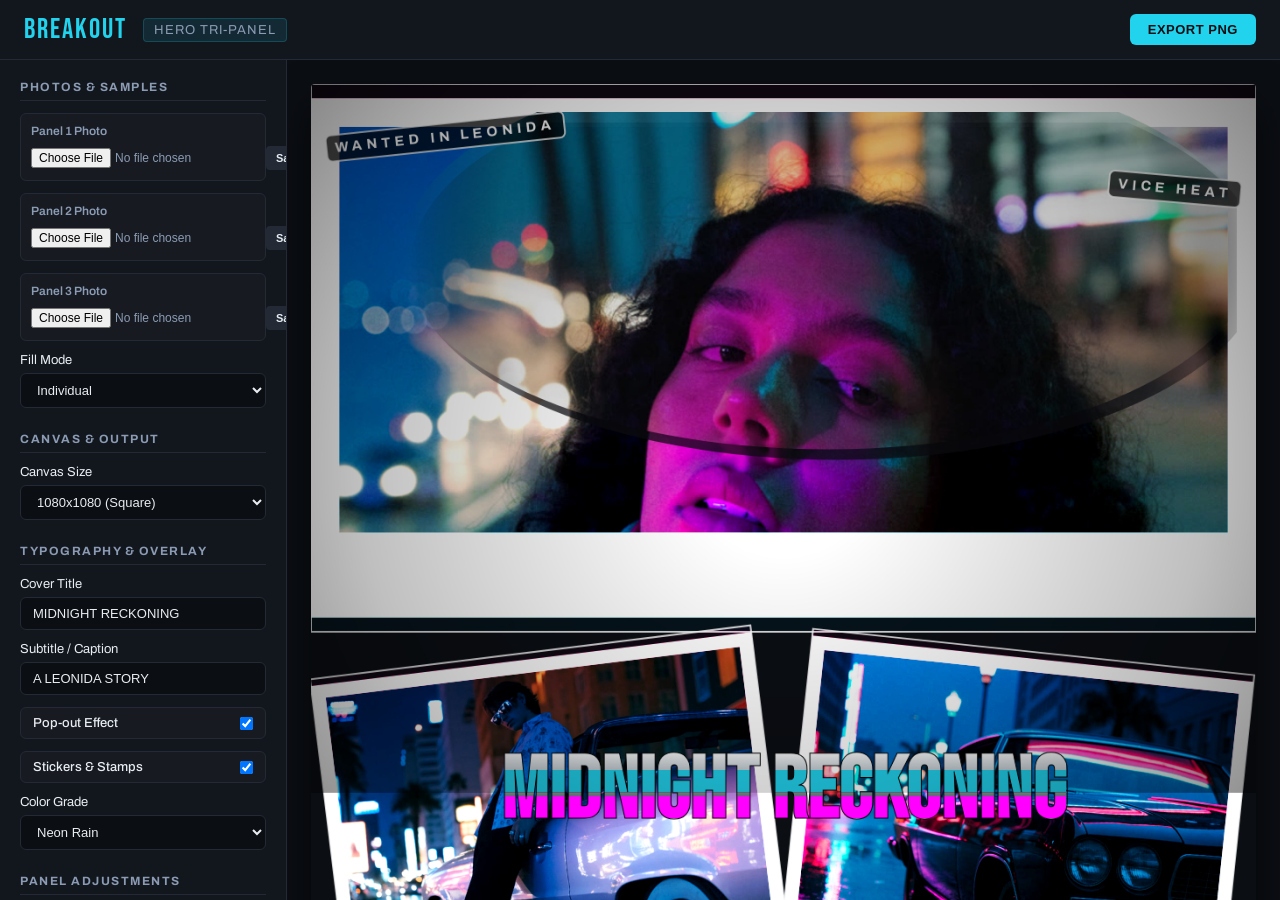
<file: app/index.html>
<!DOCTYPE html>
<html lang="en">
<head>
    <meta charset="UTF-8">
    <meta name="viewport" content="width=device-width, initial-scale=1.0">
    <title>BREAKOUT | Pop-out Hero Cover Studio</title>
    <link rel="stylesheet" href="style.css">
</head>
<body>
    <header class="top-nav">
        <div class="nav-left">
            <span class="wordmark">BREAKOUT</span>
            <span class="layout-label">Hero Tri-Panel</span>
        </div>
        <div class="nav-right">
            <button id="export-btn" class="primary-btn">Export PNG</button>
        </div>
    </header>

    <div class="app-layout">
        <aside class="sidebar-controls">
            <div class="control-section">
                <h3>Photos & Samples</h3>
                <div class="panel-upload-group">
                    <label>Panel 1 Photo</label>
                    <div class="input-row">
                        <input type="file" class="photo-input" data-panel="0" accept="image/*">
                        <button class="sample-btn" data-sample="hero">Sample Hero</button>
                    </div>
                </div>
                <div class="panel-upload-group">
                    <label>Panel 2 Photo</label>
                    <div class="input-row">
                        <input type="file" class="photo-input" data-panel="1" accept="image/*">
                        <button class="sample-btn" data-sample="man">Sample Man</button>
                    </div>
                </div>
                <div class="panel-upload-group">
                    <label>Panel 3 Photo</label>
                    <div class="input-row">
                        <input type="file" class="photo-input" data-panel="2" accept="image/*">
                        <button class="sample-btn" data-sample="car">Sample Car</button>
                    </div>
                </div>
                <div class="control-group">
                    <label for="fill-mode">Fill Mode</label>
                    <select id="fill-mode">
                        <option value="individual">Individual</option>
                        <option value="spread">Spread</option>
                    </select>
                </div>
            </div>

            <div class="control-section">
                <h3>Canvas & Output</h3>
                <div class="control-group">
                    <label for="canvas-size">Canvas Size</label>
                    <select id="canvas-size">
                        <option value="1080x1080">1080x1080 (Square)</option>
                        <option value="1080x1350">1080x1350 (Portrait)</option>
                        <option value="1920x1080">1920x1080 (Landscape)</option>
                    </select>
                </div>
            </div>

            <div class="control-section">
                <h3>Typography & Overlay</h3>
                <div class="control-group">
                    <label for="title-input">Cover Title</label>
                    <input type="text" id="title-input" value="BREAKOUT">
                </div>
                <div class="control-group">
                    <label for="caption-input">Subtitle / Caption</label>
                    <input type="text" id="caption-input" value="POP-OUT HERO COVER STUDIO">
                </div>
                <div class="control-row checkbox-row">
                    <label for="popout-toggle">Pop-out Effect</label>
                    <input type="checkbox" id="popout-toggle" checked>
                </div>
                <div class="control-row checkbox-row">
                    <label for="stickers-toggle">Stickers & Stamps</label>
                    <input type="checkbox" id="stickers-toggle" checked>
                </div>
                <div class="control-group">
                    <label for="grade-select">Color Grade</label>
                    <select id="grade-select">
                        <option value="neon-rain">Neon Rain</option>
                        <option value="vice-dusk">Vice Dusk</option>
                        <option value="acid-palm">Acid Palm</option>
                        <option value="mono-heat">Mono Heat</option>
                    </select>
                </div>
            </div>

            <div class="control-section">
                <h3>Panel Adjustments</h3>

                <div class="panel-adjust-group">
                    <span class="adjust-panel-title">Panel 1</span>
                    <div class="control-group">
                        <label>Focal X: <span class="val-display">0</span></label>
                        <input type="range" class="focal-x" data-panel="0" min="-1" max="1" step="0.05" value="0">
                    </div>
                    <div class="control-group">
                        <label>Focal Y: <span class="val-display">0</span></label>
                        <input type="range" class="focal-y" data-panel="0" min="-1" max="1" step="0.05" value="0">
                    </div>
                    <div class="control-group">
                        <label>Zoom: <span class="val-display">1</span></label>
                        <input type="range" class="zoom" data-panel="0" min="0.5" max="3" step="0.05" value="1">
                    </div>
                </div>

                <div class="panel-adjust-group">
                    <span class="adjust-panel-title">Panel 2</span>
                    <div class="control-group">
                        <label>Focal X: <span class="val-display">0</span></label>
                        <input type="range" class="focal-x" data-panel="1" min="-1" max="1" step="0.05" value="0">
                    </div>
                    <div class="control-group">
                        <label>Focal Y: <span class="val-display">0</span></label>
                        <input type="range" class="focal-y" data-panel="1" min="-1" max="1" step="0.05" value="0">
                    </div>
                    <div class="control-group">
                        <label>Zoom: <span class="val-display">1</span></label>
                        <input type="range" class="zoom" data-panel="1" min="0.5" max="3" step="0.05" value="1">
                    </div>
                </div>

                <div class="panel-adjust-group">
                    <span class="adjust-panel-title">Panel 3</span>
                    <div class="control-group">
                        <label>Focal X: <span class="val-display">0</span></label>
                        <input type="range" class="focal-x" data-panel="2" min="-1" max="1" step="0.05" value="0">
                    </div>
                    <div class="control-group">
                        <label>Focal Y: <span class="val-display">0</span></label>
                        <input type="range" class="focal-y" data-panel="2" min="-1" max="1" step="0.05" value="0">
                    </div>
                    <div class="control-group">
                        <label>Zoom: <span class="val-display">1</span></label>
                        <input type="range" class="zoom" data-panel="2" min="0.5" max="3" step="0.05" value="1">
                    </div>
                </div>

            </div>
        </aside>

        <main class="main-content">
            <section class="canvas-workspace">
                <div class="canvas-wrapper">
                    <canvas id="cover-canvas" width="1080" height="1080"></canvas>
                    <div class="canvas-overlay-hints"></div>
                </div>
            </section>

            <div class="filmstrip-tray">
                <div class="thumbnail-slot" data-slot="0"></div>
                <div class="thumbnail-slot" data-slot="1"></div>
                <div class="thumbnail-slot" data-slot="2"></div>
            </div>
        </main>
    </div>

    <script type="module" src="js/main.js"></script>
</body>
</html>
</file>
<file: app/style.css>
@font-face {
    font-family: 'Bebas Neue';
    src: url('fonts/BebasNeue-Regular.ttf') format('truetype');
    font-weight: normal;
    font-style: normal;
}

@font-face {
    font-family: 'Archivo';
    src: url('fonts/Archivo.ttf') format('truetype');
    font-weight: 400 700;
    font-style: normal;
}

:root {
    --bg-base: #0b0e13;
    --bg-panel: #12161d;
    --border-hairline: #232a35;
    --text-light: #e8edf2;
    --text-muted: #8b9bb4;
    --accent-neon: #22d3ee;
    --accent-hover: #06b6d4;
}

* {
    box-sizing: border-box;
    margin: 0;
    padding: 0;
}

body {
    background-color: var(--bg-base);
    color: var(--text-light);
    font-family: 'Archivo', sans-serif;
    height: 100vh;
    display: flex;
    flex-direction: column;
    overflow: hidden;
}

/* Top Nav */
.top-nav {
    height: 60px;
    background-color: var(--bg-panel);
    border-bottom: 1px solid var(--border-hairline);
    display: flex;
    align-items: center;
    justify-content: space-between;
    padding: 0 24px;
    flex-shrink: 0;
}

.nav-left {
    display: flex;
    align-items: center;
    gap: 16px;
}

.wordmark {
    font-family: 'Bebas Neue', sans-serif;
    font-size: 28px;
    letter-spacing: 2px;
    color: var(--accent-neon);
}

.layout-label {
    font-size: 13px;
    color: var(--text-muted);
    background: rgba(34, 211, 238, 0.1);
    padding: 4px 10px;
    border-radius: 4px;
    border: 1px solid rgba(34, 211, 238, 0.2);
    text-transform: uppercase;
    letter-spacing: 1px;
}

.primary-btn {
    background-color: var(--accent-neon);
    color: #0b0e13;
    border: none;
    padding: 8px 18px;
    font-weight: 700;
    font-size: 13px;
    border-radius: 6px;
    cursor: pointer;
    transition: background 0.2s, transform 0.1s;
    text-transform: uppercase;
    letter-spacing: 0.5px;
}

.primary-btn:hover {
    background-color: var(--accent-hover);
}

.primary-btn:active {
    transform: scale(0.98);
}

/* App Layout */
.app-layout {
    display: flex;
    flex: 1;
    overflow: hidden;
}

/* Sidebar Controls */
.sidebar-controls {
    width: 320px;
    background-color: var(--bg-panel);
    border-right: 1px solid var(--border-hairline);
    overflow-y: auto;
    padding: 20px;
    display: flex;
    flex-direction: column;
    gap: 24px;
}

.sidebar-controls::-webkit-scrollbar {
    width: 6px;
}

.sidebar-controls::-webkit-scrollbar-thumb {
    background: var(--border-hairline);
    border-radius: 3px;
}

.control-section {
    display: flex;
    flex-direction: column;
    gap: 12px;
}

.control-section h3 {
    font-size: 12px;
    text-transform: uppercase;
    letter-spacing: 1.5px;
    color: var(--text-muted);
    border-bottom: 1px solid var(--border-hairline);
    padding-bottom: 6px;
}

.control-group {
    display: flex;
    flex-direction: column;
    gap: 6px;
}

.control-group label {
    font-size: 13px;
    color: var(--text-light);
    display: flex;
    justify-content: space-between;
}

.control-group label span.val-display {
    color: var(--accent-neon);
    font-variant-numeric: tabular-nums;
}

.control-row {
    display: flex;
    align-items: center;
    justify-content: space-between;
}

.checkbox-row {
    background: rgba(255, 255, 255, 0.02);
    padding: 8px 12px;
    border-radius: 6px;
    border: 1px solid var(--border-hairline);
}

.checkbox-row label {
    cursor: pointer;
    font-size: 13px;
    font-weight: 500;
}

input[type="text"], select {
    background-color: var(--bg-base);
    border: 1px solid var(--border-hairline);
    color: var(--text-light);
    padding: 8px 12px;
    border-radius: 6px;
    font-size: 13px;
    outline: none;
    transition: border-color 0.2s;
}

input[type="text"]:focus, select:focus {
    border-color: var(--accent-neon);
}

input[type="file"] {
    font-size: 12px;
    color: var(--text-muted);
}

input[type="range"] {
    -webkit-appearance: none;
    appearance: none;
    width: 100%;
    height: 4px;
    background: var(--border-hairline);
    border-radius: 2px;
    outline: none;
}

input[type="range"]::-webkit-slider-thumb {
    -webkit-appearance: none;
    appearance: none;
    width: 14px;
    height: 14px;
    border-radius: 50%;
    background: var(--accent-neon);
    cursor: pointer;
    transition: transform 0.1s;
}

input[type="range"]::-webkit-slider-thumb:hover {
    transform: scale(1.2);
}

.panel-upload-group {
    background: rgba(255, 255, 255, 0.02);
    border: 1px solid var(--border-hairline);
    padding: 10px;
    border-radius: 6px;
    display: flex;
    flex-direction: column;
    gap: 8px;
}

.panel-upload-group label {
    font-size: 12px;
    font-weight: 600;
    color: var(--text-muted);
}

.input-row {
    display: flex;
    gap: 8px;
    align-items: center;
}

.sample-btn {
    background: var(--border-hairline);
    color: var(--text-light);
    border: none;
    padding: 6px 10px;
    font-size: 11px;
    font-weight: 600;
    border-radius: 4px;
    cursor: pointer;
    white-space: nowrap;
    transition: background 0.2s;
}

.sample-btn:hover {
    background: #323d4f;
    color: var(--accent-neon);
}

.panel-adjust-group {
    background: rgba(255, 255, 255, 0.02);
    border: 1px solid var(--border-hairline);
    padding: 12px;
    border-radius: 6px;
    display: flex;
    flex-direction: column;
    gap: 10px;
}

.adjust-panel-title {
    font-size: 12px;
    font-weight: 700;
    color: var(--accent-neon);
    letter-spacing: 0.5px;
    text-transform: uppercase;
}


/* Shot Mode Overrides */
body.shot .canvas-workspace,
body.shot .canvas-wrapper {
    background: #0b0e13 !important;
    background-image: none !important;
}

body.shot .canvas-wrapper canvas {
    max-width: 100% !important;
    max-height: 100% !important;
    width: auto !important;
    height: auto !important;
}

.canvas-workspace {
    flex: 1;
    display: flex;
    align-items: center;
    justify-content: center;
    padding: 24px;
    overflow: auto;
}

.canvas-wrapper {
    position: relative;
    box-shadow: 0 20px 40px rgba(0, 0, 0, 0.6);
    border-radius: 4px;
    overflow: hidden;
    background-image:
        linear-gradient(45deg, #161b22 25%, transparent 25%),
        linear-gradient(-45deg, #161b22 25%, transparent 25%),
        linear-gradient(45deg, transparent 75%, #161b22 75%),
        linear-gradient(-45deg, transparent 75%, #161b22 75%);
    background-size: 20px 20px;
    background-position: 0 0, 0 10px, 10px -10px, -10px 0px;
    background-color: #0e1218;
}

#cover-canvas {
    display: block;
    max-width: 100%;
    height: auto;
}

.canvas-overlay-hints {
    position: absolute;
    top: 0;
    left: 0;
    right: 0;
    bottom: 0;
    pointer-events: none;
}

/* Filmstrip Tray */
.filmstrip-tray {
    height: 90px;
    background-color: var(--bg-panel);
    border-top: 1px solid var(--border-hairline);
    display: flex;
    align-items: center;
    padding: 0 24px;
    gap: 16px;
    flex-shrink: 0;
    overflow-x: auto;
}

.thumbnail-slot {
    width: 64px;
    height: 64px;
    background: var(--bg-base);
    border: 2px dashed var(--border-hairline);
    border-radius: 6px;
    display: flex;
    align-items: center;
    justify-content: center;
    color: var(--text-muted);
    font-size: 11px;
    font-weight: 600;
    flex-shrink: 0;
    position: relative;
    overflow: hidden;
}

.thumbnail-slot.has-image {
    border-style: solid;
    border-color: var(--accent-neon);
}
</file>
